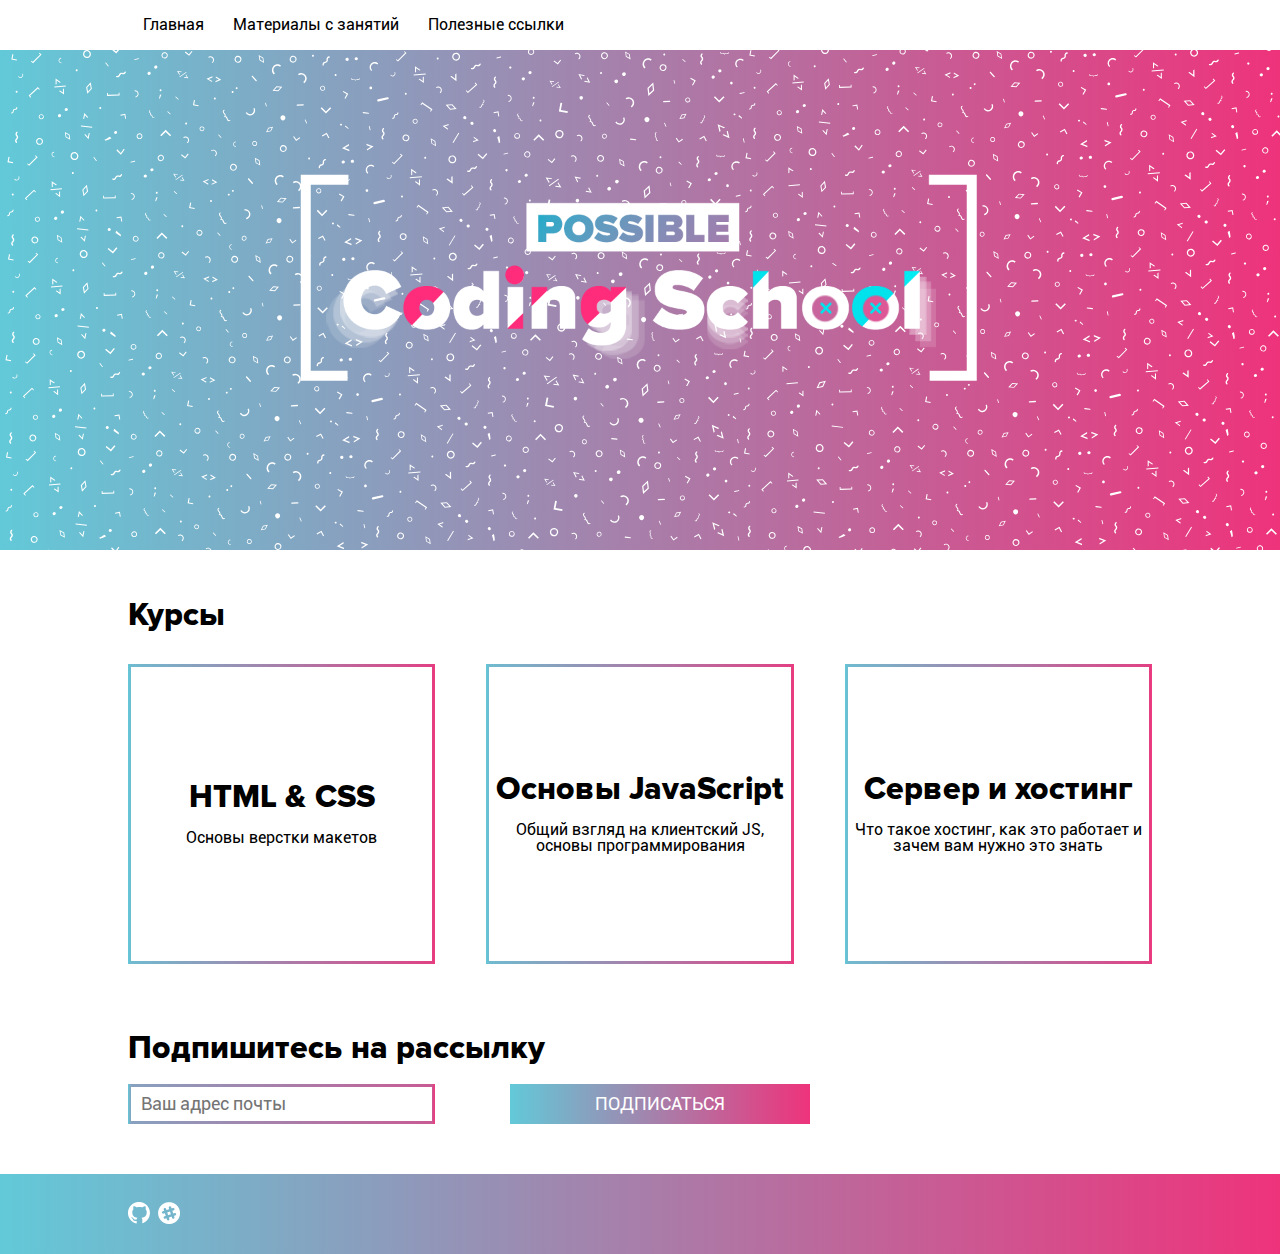
<file: index.html>
<!DOCTYPE html>
<html lang="ru">
<head>
  <meta charset="UTF-8">
  <meta name="viewport" content="width=device-width, initial-scale=1.0">
  <meta http-equiv="X-UA-Compatible" content="ie=edge">
  <title>Possible Coding School</title>
  <link rel="stylesheet" href="css/style.css">
  <link rel="icon" type="image/png" href="img/16x16.png">
</head>
<body>
  <div class="page">
    <nav class="mainMenu">
      <div class="tomakeitcentered">
        <div class="desktopMenu">
          <a href="index.html">Главная</a>
          <a href="archive.html">Материалы с занятий</a>
          <a href="links.html">Полезные ссылки</a>
        </div>
        <div class="mobileMenu">
          <div class="menuPic"></div>
          <p>MENU</p>
        </div>
      </div>
    </nav>
    <nav class="mainMobileMenu">
      <div class="close"></div>
      <ul class="menuMobileLinks">
        <li><a href="index.html">Главная</a></li>
        <li><a href="archive.html">Материалы с занятий</a></li>
        <li><a href="links.html">Полезные ссылки</a></li>
      </ul>
    </nav>
    <header class="header">
      <div class="headerContent">
        <div class="logo"></div>
      </div>
    </header>
    <section class="content">
      <h2>Курсы</h2>
      <div class="courseDescription">
        <div class="aboutCourse html">
          <div class="courseInfo">
            <h2 class="courseName">HTML & CSS</h2>
            <p class="courseText">Основы верстки макетов</p>
          </div>
        </div>
        <div class="aboutCourse js">
          <div class="courseInfo">
            <h2 class="courseName">Основы JavaScript</h2>
            <p class="courseText">Общий взгляд на клиентский JS, основы программирования</p>
          </div>
        </div>
        <div class="aboutCourse hosting">
          <div class="courseInfo">
            <h2 class="courseName">Сервер и хостинг</h2>
            <p class="courseText">Что такое хостинг, как это работает и зачем вам нужно это знать</p>
          </div>
        </div>
      </div>
    </section>
    <section class="subscribe">
      <!-- Begin MailChimp Signup Form -->
      <div id="mc_embed_signup">
      <form action="//pa7lux.us8.list-manage.com/subscribe/post?u=97f4455cc6847e7435e542ebb&amp;id=66085a56d2" method="post" id="mc-embedded-subscribe-form" name="mc-embedded-subscribe-form" class="validate" target="_blank" novalidate>
          <label for="mce-EMAIL">Подпишитесь на рассылку</label>
          <div id="mc_embed_signup_scroll">
        <input type="email" value="" name="EMAIL" class="email" id="mce-EMAIL" placeholder="Ваш адрес почты" required>
          <!-- real people should not fill this in and expect good things - do not remove this or risk form bot signups-->
          <div style="position: absolute; left: -5000px;" aria-hidden="true"><input type="text" name="b_97f4455cc6847e7435e542ebb_66085a56d2" tabindex="-1" value=""></div>
          <div class="clear"><input type="submit" value="Подписаться" name="subscribe" id="mc-embedded-subscribe" class="button"></div>
          </div>
      </form>
      </div>
  <!--End mc_embed_signup-->
    </section>
    <footer class="footer">
      <div class="social">
        <a href="https://github.com/pa7lux/PCS" target="blank"><img src="img/01_i.png" alt=""></a>
        <a href="https://possible-coding.slack.com" target="blank"><img src="img/02_i.png" alt=""></a>
      </div>
    </footer>
  </div>
  <script src="https://ajax.googleapis.com/ajax/libs/jquery/3.2.1/jquery.min.js"></script>
  <script src='js/script.js'></script>
</body>
</html>
</file>
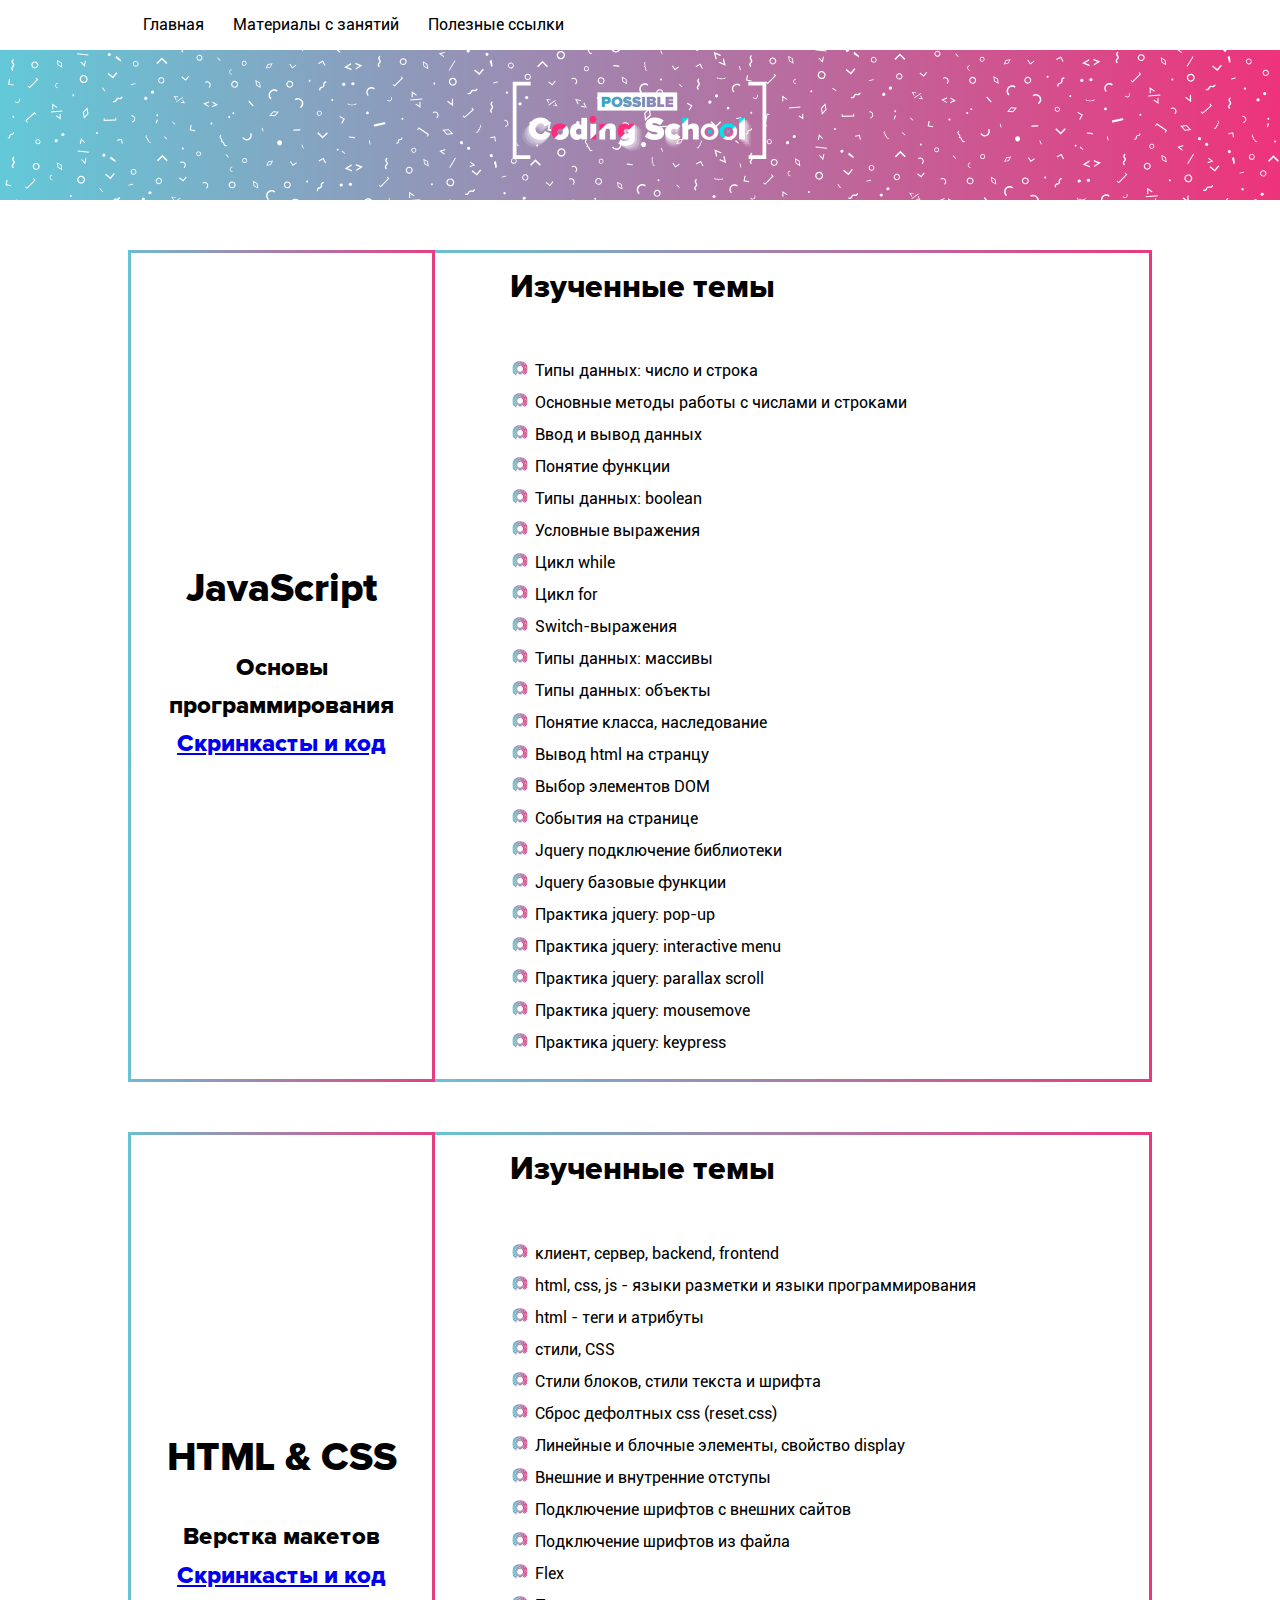
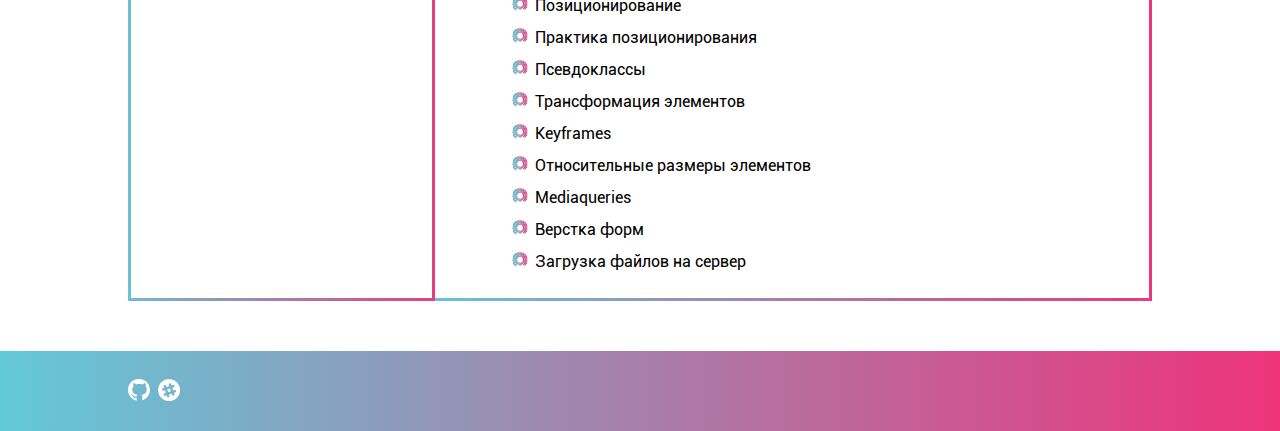
<file: archive.html>
<!DOCTYPE html>
<html lang="ru">
<head>
  <meta charset="UTF-8">
  <meta name="viewport" content="width=device-width, initial-scale=1.0">
  <meta http-equiv="X-UA-Compatible" content="ie=edge">
  <title>Possible Coding School</title>
  <link rel="stylesheet" href="css/style.css">
  <link rel="icon" type="image/png" href="img/16x16.png">
</head>
<body>
  <div class="page">
    <nav class="mainMenu">
      <div class="tomakeitcentered">
        <div class="desktopMenu">
          <a href="index.html">Главная</a>
          <a href="archive.html">Материалы с занятий</a>
          <a href="links.html">Полезные ссылки</a>
        </div>
        <div class="mobileMenu">
          <div class="menuPic"></div>
          <p>MENU</p>
        </div>
      </div>
    </nav>
    <nav class="mainMobileMenu">
      <div class="close"></div>
      <ul class="menuMobileLinks">
        <li><a href="index.html">Главная</a></li>
        <li><a href="archive.html">Материалы с занятий</a></li>
        <li><a href="links.html">Полезные ссылки</a></li>
      </ul>
    </nav>
    <header class="header_inner">
      <div class="headerContent_inner">
        <div class="logo_inner"></div>
      </div>
    </header>
    <section class="content">
      <div class="aboutClass">
        <div class="DateTime">
          <div class="when">
            <h2>JavaScript</h2>
            <p>Основы <br> программирования</p>
            <p><a href="js.html">Скринкасты и код</a></p>
          </div>
        </div>
        <div class="classDescription">
          <h2>Изученные темы</h2>
          <ul>
            <li>Типы данных: число и строка</li>
            <li>Основные методы работы с числами и строками</li>
            <li>Ввод и вывод данных</li>
            <li>Понятие функции</li>
            <li>Типы данных: boolean</li>
            <li>Условные выражения</li>
            <li>Цикл while</li>
            <li>Цикл for</li>
            <li>Switch-выражения</li>
            <li>Типы данных: массивы</li>
            <li>Типы данных: объекты</li>
            <li>Понятие класса, наследование</li>
            <li>Вывод html на странцу</li>
            <li>Выбор элементов DOM</li>
            <li>События на странице</li>
            <li>Jquery подключение библиотеки</li>
            <li>Jquery базовые функции</li>
            <li>Практика jquery: pop-up</li>
            <li>Практика jquery: interactive menu</li>
            <li>Практика jquery: parallax scroll</li>
            <li>Практика jquery: mousemove</li>
            <li>Практика jquery: keypress</li>
          </ul>
        </div>
      </div>
      <div class="aboutClass">
        <div class="DateTime">
          <div class="when">
            <h2>HTML & CSS</h2>
            <p>Верстка макетов</p>
            <p><a href="html.html">Скринкасты и код</a></p>
          </div>
        </div>
        <div class="classDescription">
          <h2>Изученные темы</h2>
          <ul>
            <li>клиент, сервер, backend, frontend</li>
            <li>html, css, js - языки разметки и языки программирования</li>
            <li>html - теги и атрибуты</li>
            <li>стили, CSS</li>
            <li>Стили блоков, стили текста и шрифта</li>
            <li>Сброс дефолтных css (reset.css)</li>
            <li>Линейные и блочные элементы, свойство display</li>
            <li>Внешние и внутренние отступы</li>
            <li>Подключение шрифтов с внешних сайтов</li>
            <li>Подключение шрифтов из файла</li>
            <li>Flex</li>
            <li>Позиционирование</li>
            <li>Практика позиционирования</li>
            <li>Псевдоклассы</li>
            <li>Трансформация элементов</li>
            <li>Keyframes</li>
            <li>Относительные размеры элементов</li>
            <li>Mediaqueries</li>
            <li>Верстка форм</li>
            <li>Загрузка файлов на сервер</li>
          </ul>
        </div>
      </div>
    </section>
    <footer class="footer">
      <div class="social">
        <a href="https://github.com/pa7lux/PCS" target="blank"><img src="img/01_i.png" alt=""></a>
        <a href="https://possible-coding.slack.com" target="blank"><img src="img/02_i.png" alt=""></a>
      </div>
    </footer>
  </div>
  <script src="https://ajax.googleapis.com/ajax/libs/jquery/3.2.1/jquery.min.js"></script>
  <script src='js/script.js'></script>
</body>
</html>
</file>
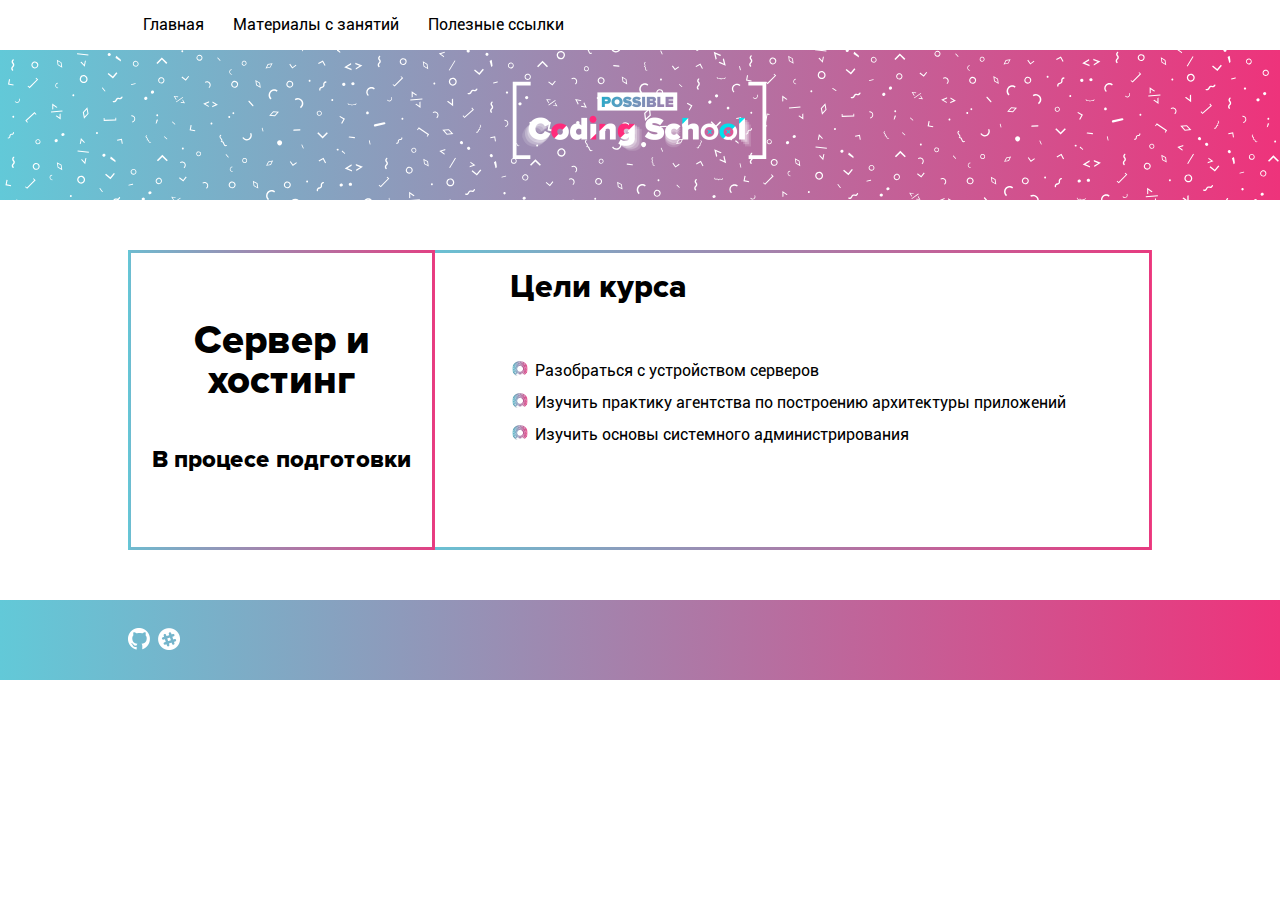
<file: host.html>
<!DOCTYPE html>
<html lang="ru">
<head>
  <meta charset="UTF-8">
  <meta name="viewport" content="width=device-width, initial-scale=1.0">
  <meta http-equiv="X-UA-Compatible" content="ie=edge">
  <title>Possible Coding School</title>
  <link rel="stylesheet" href="css/style.css">
  <link rel="icon" type="image/png" href="img/16x16.png">
</head>
<body>
  <div class="page">
    <nav class="mainMenu">
      <div class="tomakeitcentered">
        <div class="desktopMenu">
          <a href="index.html">Главная</a>
          <a href="archive.html">Материалы с занятий</a>
          <a href="links.html">Полезные ссылки</a>
        </div>
        <div class="mobileMenu">
          <div class="menuPic"></div>
          <p>MENU</p>
        </div>
      </div>
    </nav>
    <nav class="mainMobileMenu">
      <div class="close"></div>
      <ul class="menuMobileLinks">
        <li><a href="index.html">Главная</a></li>
        <li><a href="archive.html">Материалы с занятий</a></li>
        <li><a href="links.html">Полезные ссылки</a></li>
      </ul>
    </nav>
    <header class="header_inner">
      <div class="headerContent_inner">
        <div class="logo_inner"></div>
      </div>
    </header>
    <section class="content">
      <div class="aboutClass">
        <div class="DateTime">
          <div class="when">
            <h2>Сервер и хостинг</h2>
            <p>В процесе подготовки</p>
          </div>
        </div>
        <div class="classDescription">
          <h2>Цели курса</h2>
          <ul>
            <li>Разобраться с устройством серверов</li>
            <li>Изучить практику агентства по построению архитектуры приложений</li>
            <li>Изучить основы системного администрирования</li>
          </ul>
        </div>
      </div>
    </section>
    <footer class="footer">
      <div class="social">
        <a href="https://github.com/pa7lux/PCS" target="blank"><img src="img/01_i.png" alt=""></a>
        <a href="https://possible-coding.slack.com" target="blank"><img src="img/02_i.png" alt=""></a>
      </div>
    </footer>
  </div>
  <script src="https://ajax.googleapis.com/ajax/libs/jquery/3.2.1/jquery.min.js"></script>
  <script src='js/script.js'></script>
</body>
</html>
</file>
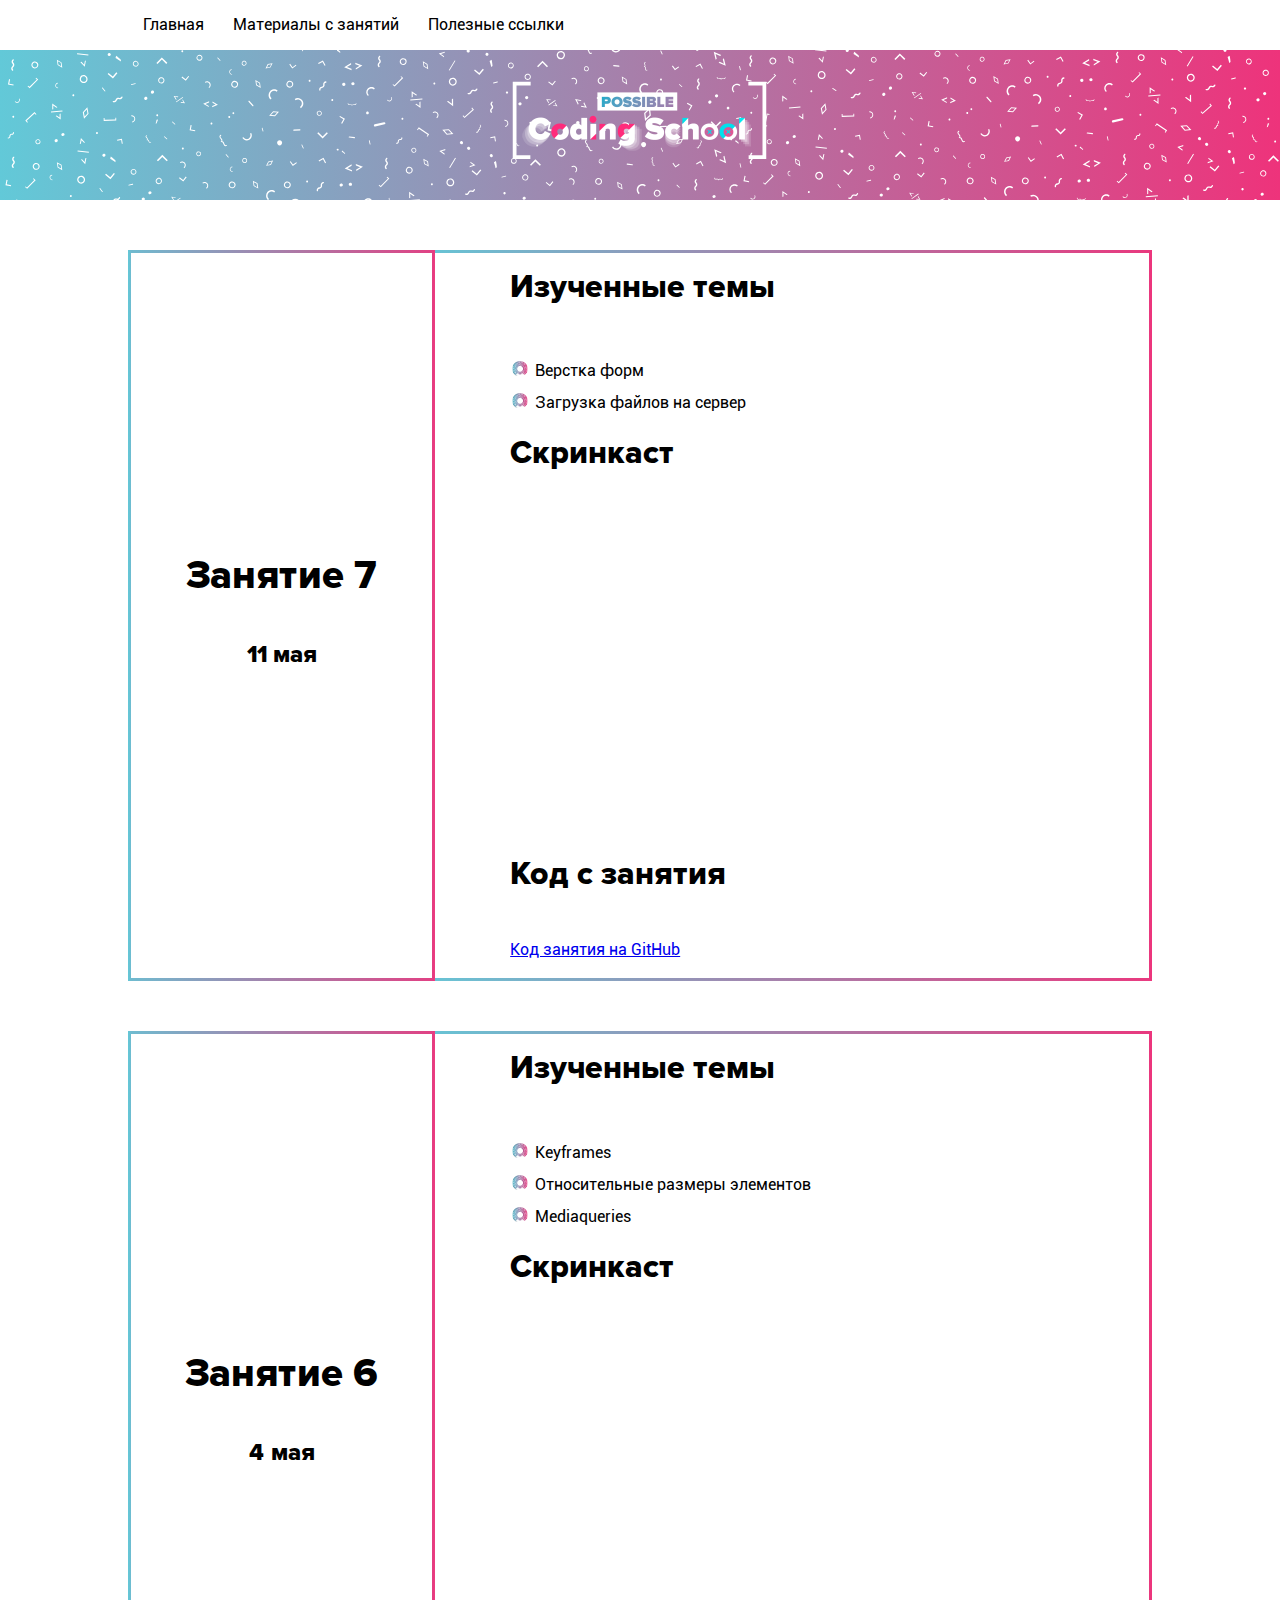
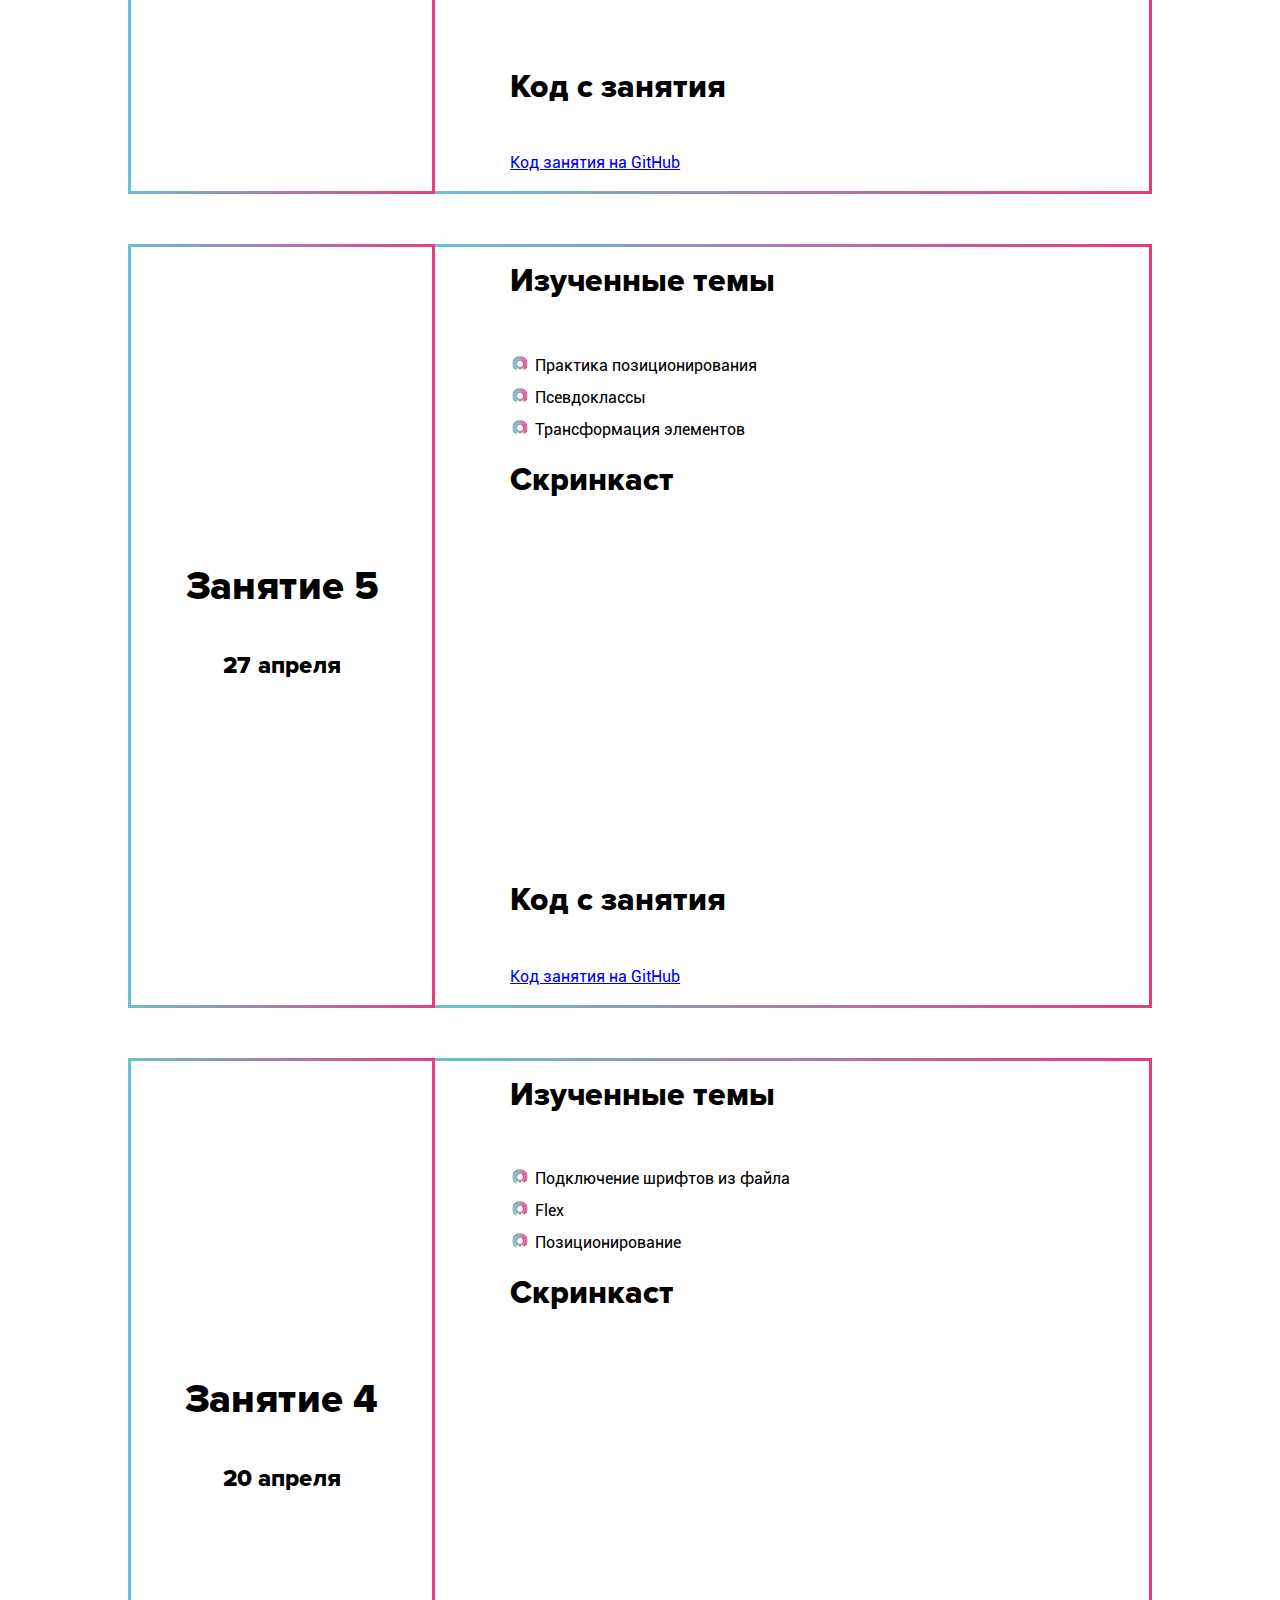
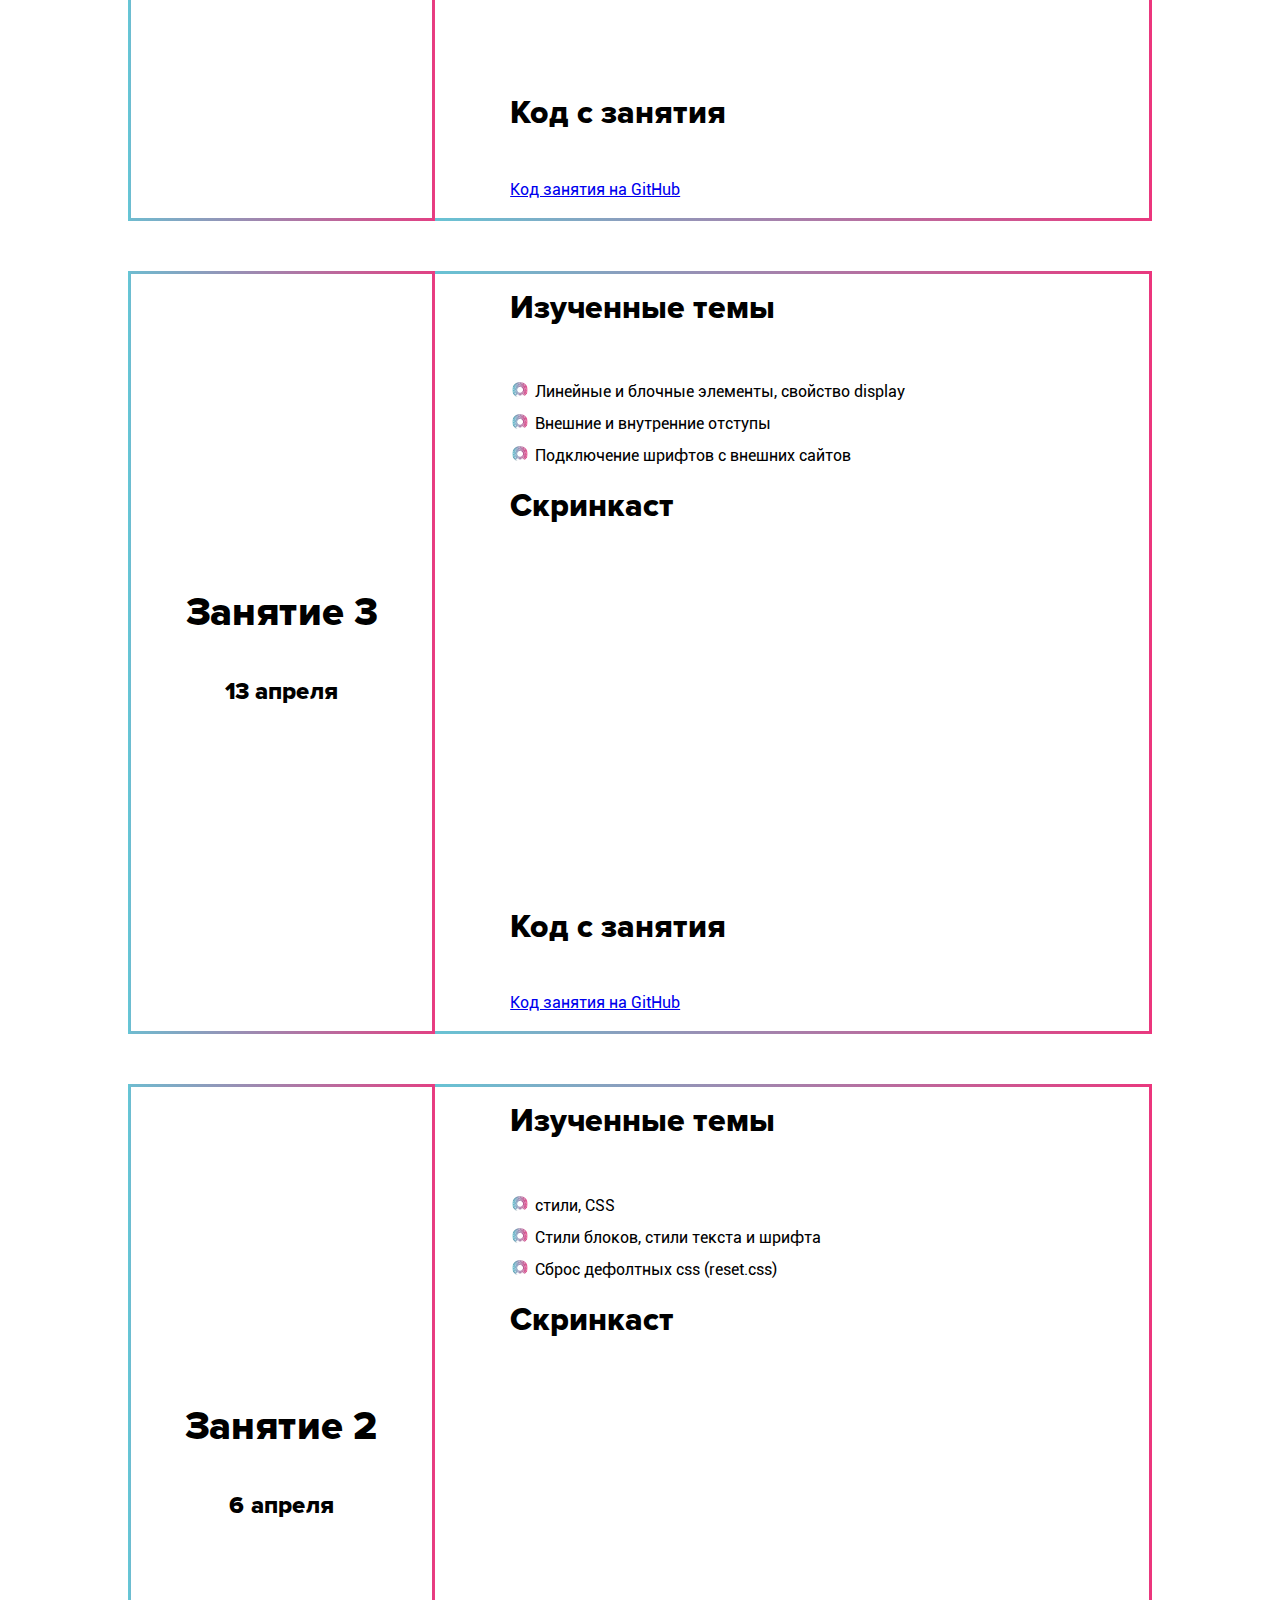
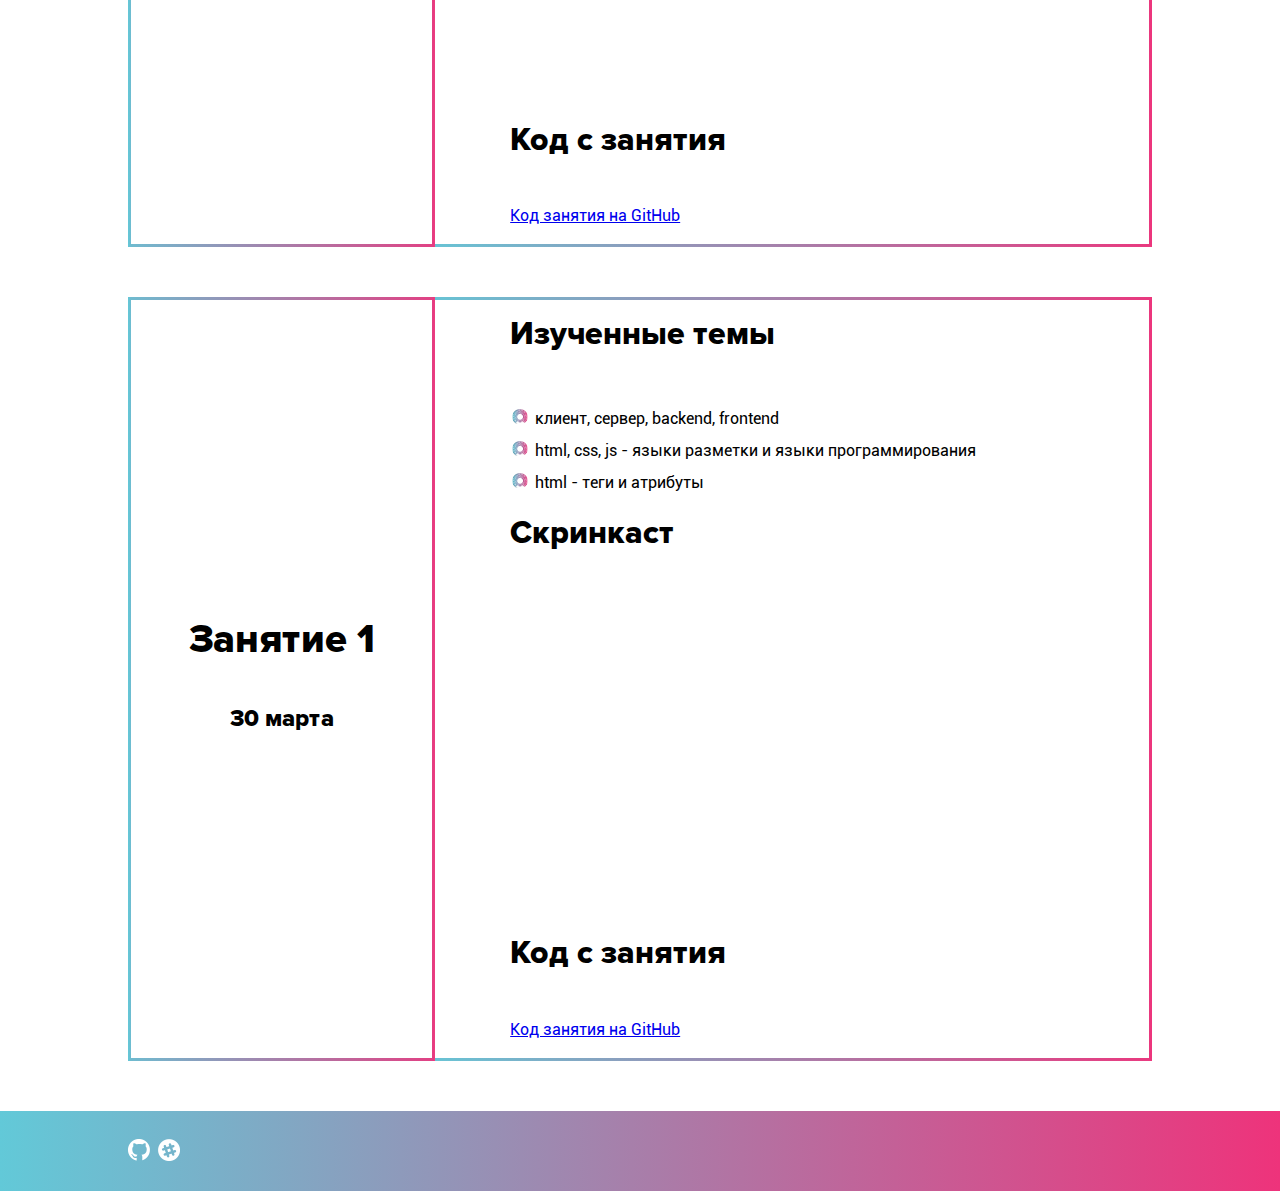
<file: html.html>
<!DOCTYPE html>
<html lang="ru">
<head>
  <meta charset="UTF-8">
  <meta name="viewport" content="width=device-width, initial-scale=1.0">
  <meta http-equiv="X-UA-Compatible" content="ie=edge">
  <title>Possible Coding School</title>
  <link rel="stylesheet" href="css/style.css">
  <link rel="icon" type="image/png" href="img/16x16.png">
</head>
<body>
  <div class="page">
    <nav class="mainMenu">
      <div class="tomakeitcentered">
        <div class="desktopMenu">
          <a href="index.html">Главная</a>
          <a href="archive.html">Материалы с занятий</a>
          <a href="links.html">Полезные ссылки</a>
        </div>
        <div class="mobileMenu">
          <div class="menuPic"></div>
          <p>MENU</p>
        </div>
      </div>
    </nav>
    <nav class="mainMobileMenu">
      <div class="close"></div>
      <ul class="menuMobileLinks">
        <li><a href="index.html">Главная</a></li>
        <li><a href="archive.html">Материалы с занятий</a></li>
        <li><a href="links.html">Полезные ссылки</a></li>
      </ul>
    </nav>
    <header class="header_inner">
      <div class="headerContent_inner">
        <div class="logo_inner"></div>
      </div>
    </header>
    <section class="content">
      <div class="aboutClass">
        <div class="DateTime">
          <div class="when">
            <h2>Занятие 7</h2>
            <p>11 мая</p>
          </div>
        </div>
        <div class="classDescription">
          <h2>Изученные темы</h2>
          <ul>
            <li>Верстка форм</li>
            <li>Загрузка файлов на сервер</li>
          </ul>
          <h2>Скринкаст</h2>
          <iframe width="100%" height="315" src="https://www.youtube.com/embed/kgLZdEs4vHY" frameborder="0" allowfullscreen></iframe>
          <h2>Код с занятия</h2>
          <a href="https://github.com/pa7lux/PCS/tree/master/day7" target="_blank">Код занятия на GitHub</a>
        </div>
      </div>
      <div class="aboutClass">
        <div class="DateTime">
          <div class="when">
            <h2>Занятие 6</h2>
            <p>4 мая</p>
          </div>
        </div>
        <div class="classDescription">
          <h2>Изученные темы</h2>
          <ul>
            <li>Keyframes</li>
            <li>Относительные размеры элементов</li>
            <li>Mediaqueries</li>
          </ul>
          <h2>Скринкаст</h2>
          <iframe width="100%" height="315" src="https://www.youtube.com/embed/VLtkDJbK-5Y" frameborder="0" allowfullscreen></iframe>
          <h2>Код с занятия</h2>
          <a href="https://github.com/pa7lux/PCS/tree/master/day6/startkit6" target="_blank">Код занятия на GitHub</a>
        </div>
      </div>
      <div class="aboutClass">
        <div class="DateTime">
          <div class="when">
            <h2>Занятие 5</h2>
            <p>27 апреля</p>
          </div>
        </div>
        <div class="classDescription">
          <h2>Изученные темы</h2>
          <ul>
            <li>Практика позиционирования</li>
            <li>Псевдоклассы</li>
            <li>Трансформация элементов</li>
          </ul>
          <h2>Скринкаст</h2>
          <iframe width="100%" height="315" src="https://www.youtube.com/embed/hO7-B2DaUVc" frameborder="0" allowfullscreen></iframe>
          <h2>Код с занятия</h2>
          <a href="https://github.com/pa7lux/PCS/tree/master/day5/startkit5" target="_blank">Код занятия на GitHub</a>
        </div>
      </div>
      <div class="aboutClass">
        <div class="DateTime">
          <div class="when">
            <h2>Занятие 4</h2>
            <p>20 апреля</p>
          </div>
        </div>
        <div class="classDescription">
          <h2>Изученные темы</h2>
          <ul>
            <li>Подключение шрифтов из файла</li>
            <li>Flex</li>
            <li>Позиционирование</li>
          </ul>
          <h2>Скринкаст</h2>
          <iframe width="100%" height="315" src="https://www.youtube.com/embed/3NqkAH4HleE" frameborder="0" allowfullscreen></iframe>
          <h2>Код с занятия</h2>
          <a href="https://github.com/pa7lux/PCS/tree/master/day4/startkit4" target="_blank">Код занятия на GitHub</a>
        </div>
      </div>
      <div class="aboutClass">
        <div class="DateTime">
          <div class="when">
            <h2>Занятие 3</h2>
            <p>13 апреля</p>
          </div>
        </div>
        <div class="classDescription">
          <h2>Изученные темы</h2>
          <ul>
            <li>Линейные и блочные элементы, свойство display</li>
            <li>Внешние и внутренние отступы</li>
            <li>Подключение шрифтов с внешних сайтов</li>
          </ul>
          <h2>Скринкаст</h2>
          <iframe width="100%" height="315" src="https://www.youtube.com/embed/zvo4GntKiyc" frameborder="0" allowfullscreen></iframe>
          <h2>Код с занятия</h2>
          <a href="https://github.com/pa7lux/PCS/tree/master/day3/startkit3" target="_blank">Код занятия на GitHub</a>
        </div>
      </div>
      <div class="aboutClass">
        <div class="DateTime">
          <div class="when">
            <h2>Занятие 2</h2>
            <p>6 апреля</p>
          </div>
        </div>
        <div class="classDescription">
          <h2>Изученные темы</h2>
          <ul>
            <li>стили, CSS</li>
            <li>Стили блоков, стили текста и шрифта</li>
            <li>Сброс дефолтных css (reset.css)</li>
          </ul>
          <h2>Скринкаст</h2>
          <iframe width="100%" height="315" src="https://www.youtube.com/embed/dCKXMNS7_98" frameborder="0" allowfullscreen></iframe>
          <h2>Код с занятия</h2>
          <a href="https://github.com/pa7lux/PCS/tree/master/day2/startkit2" target="_blank">Код занятия на GitHub</a>
        </div>
      </div>
      <div class="aboutClass">
        <div class="DateTime">
          <div class="when">
            <h2>Занятие 1</h2>
            <p>30 марта</p>
          </div>
        </div>
        <div class="classDescription">
          <h2>Изученные темы</h2>
          <ul>
            <li>клиент, сервер, backend, frontend</li>
            <li>html, css, js - языки разметки и языки программирования</li>
            <li>html - теги и атрибуты</li>
          </ul>
          <h2>Скринкаст</h2>
          <iframe width="100%" height="315" src="https://www.youtube.com/embed/gCDObLGMrUI" frameborder="0" allowfullscreen></iframe>
          <h2>Код с занятия</h2>
          <a href="https://github.com/pa7lux/PCS/tree/master/day1" target="_blank">Код занятия на GitHub</a>
        </div>
      </div>
    </section>
    <footer class="footer">
      <div class="social">
        <a href="https://github.com/pa7lux/PCS" target="blank"><img src="img/01_i.png" alt=""></a>
        <a href="https://possible-coding.slack.com" target="blank"><img src="img/02_i.png" alt=""></a>
      </div>
    </footer>
  </div>
  <script src="https://ajax.googleapis.com/ajax/libs/jquery/3.2.1/jquery.min.js"></script>
  <script src='js/script.js'></script>
</body>
</html>
</file>
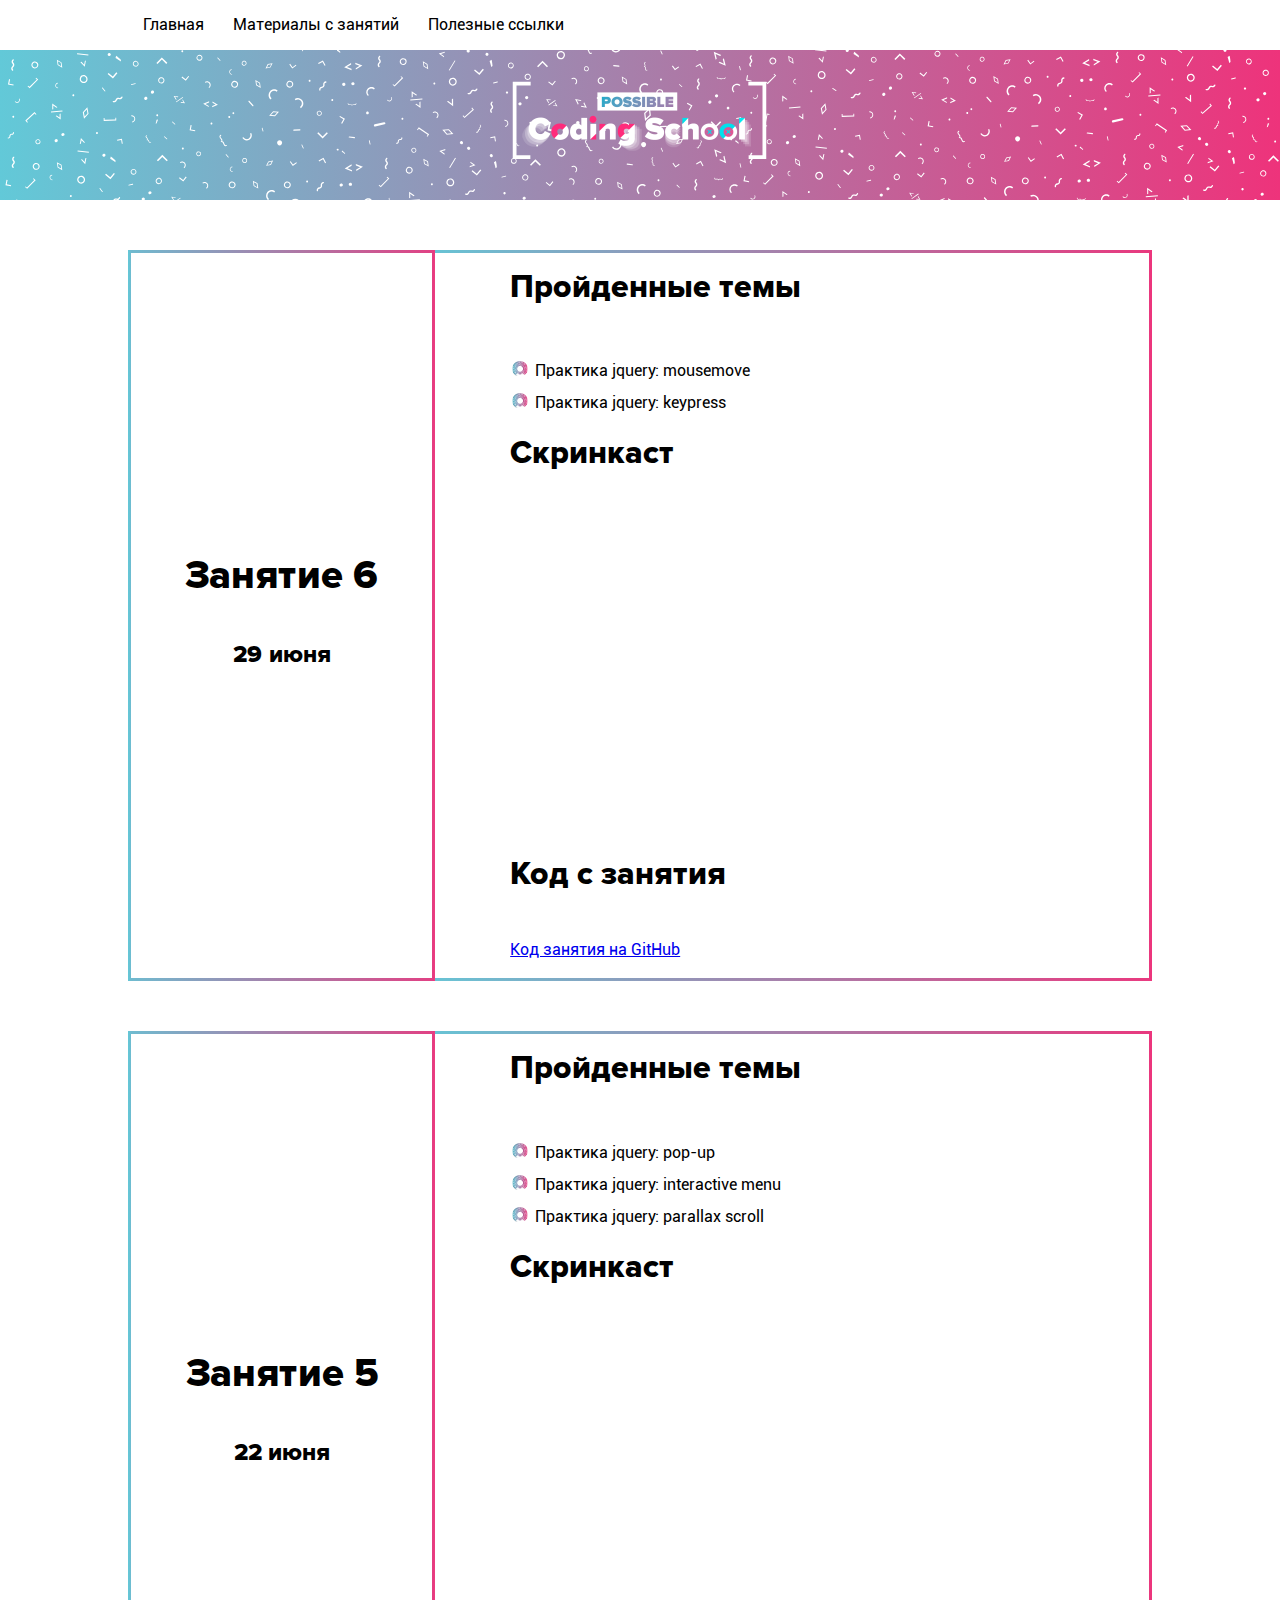
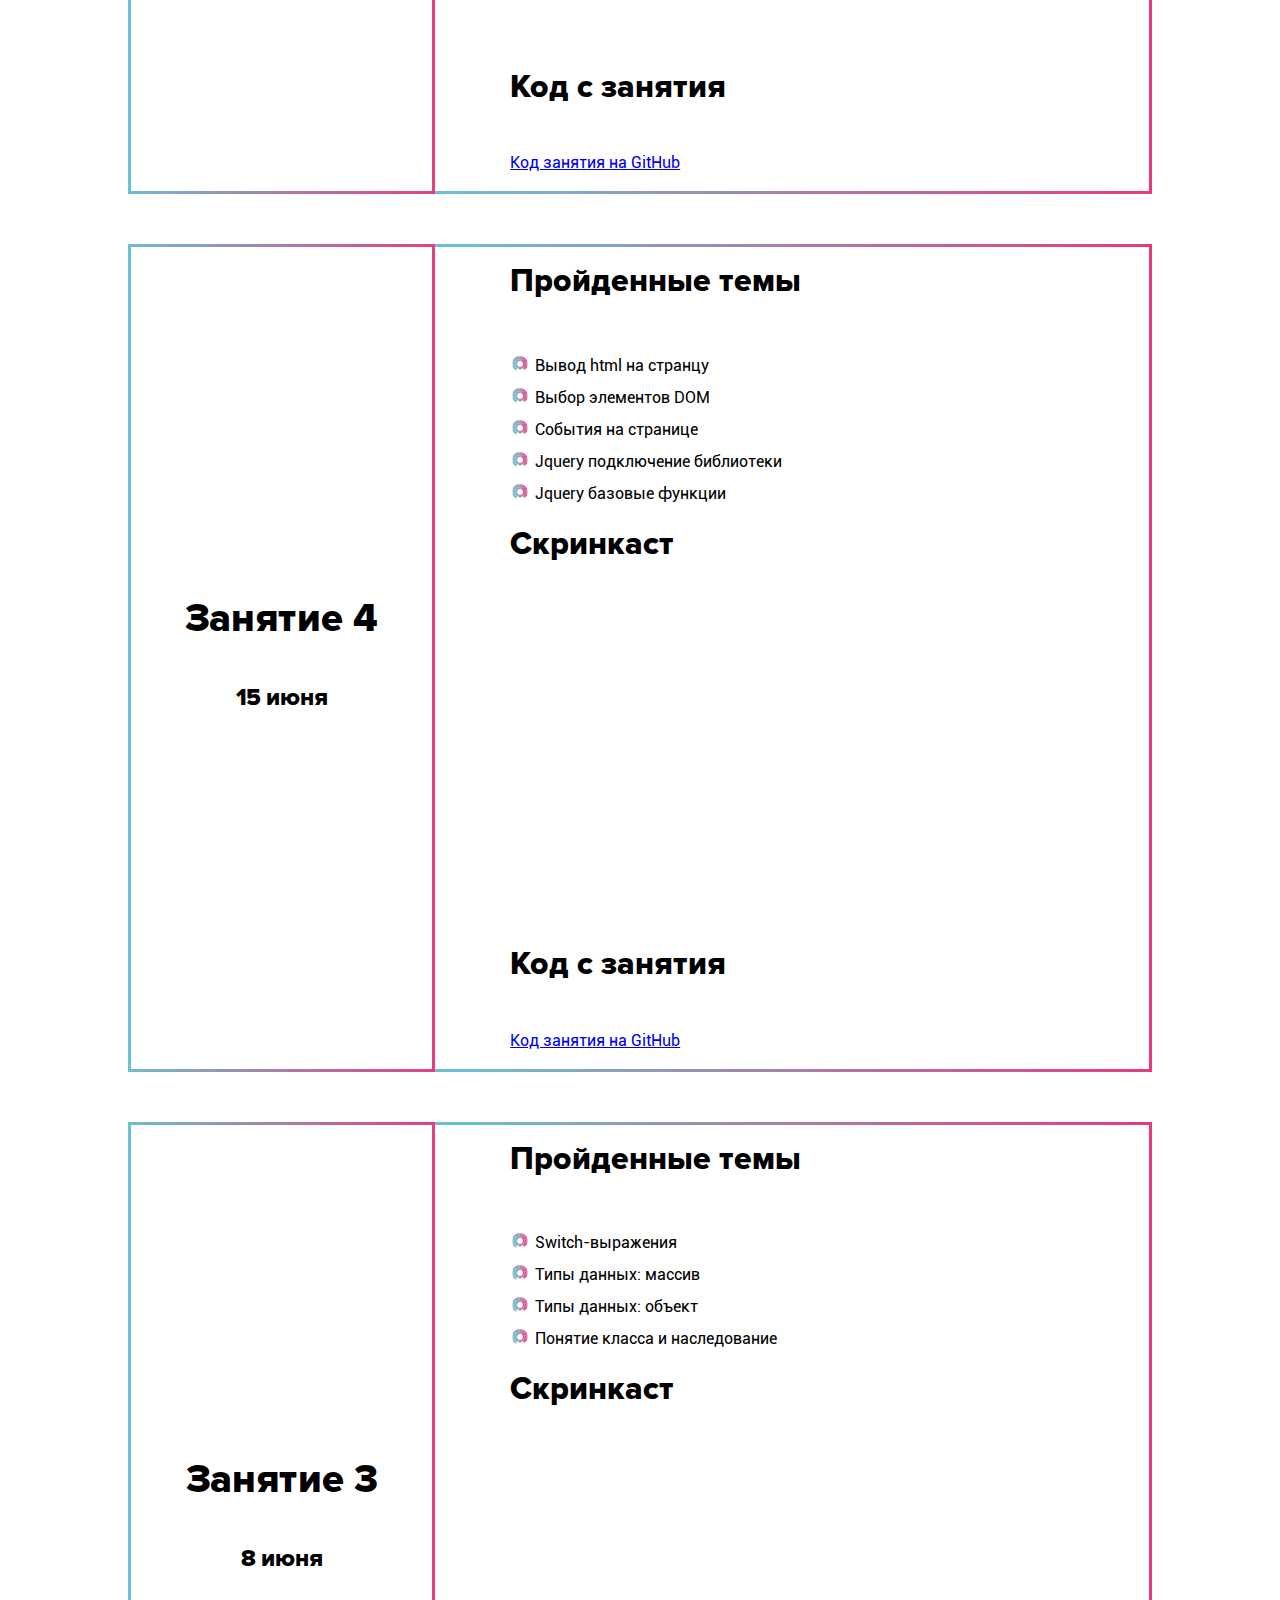
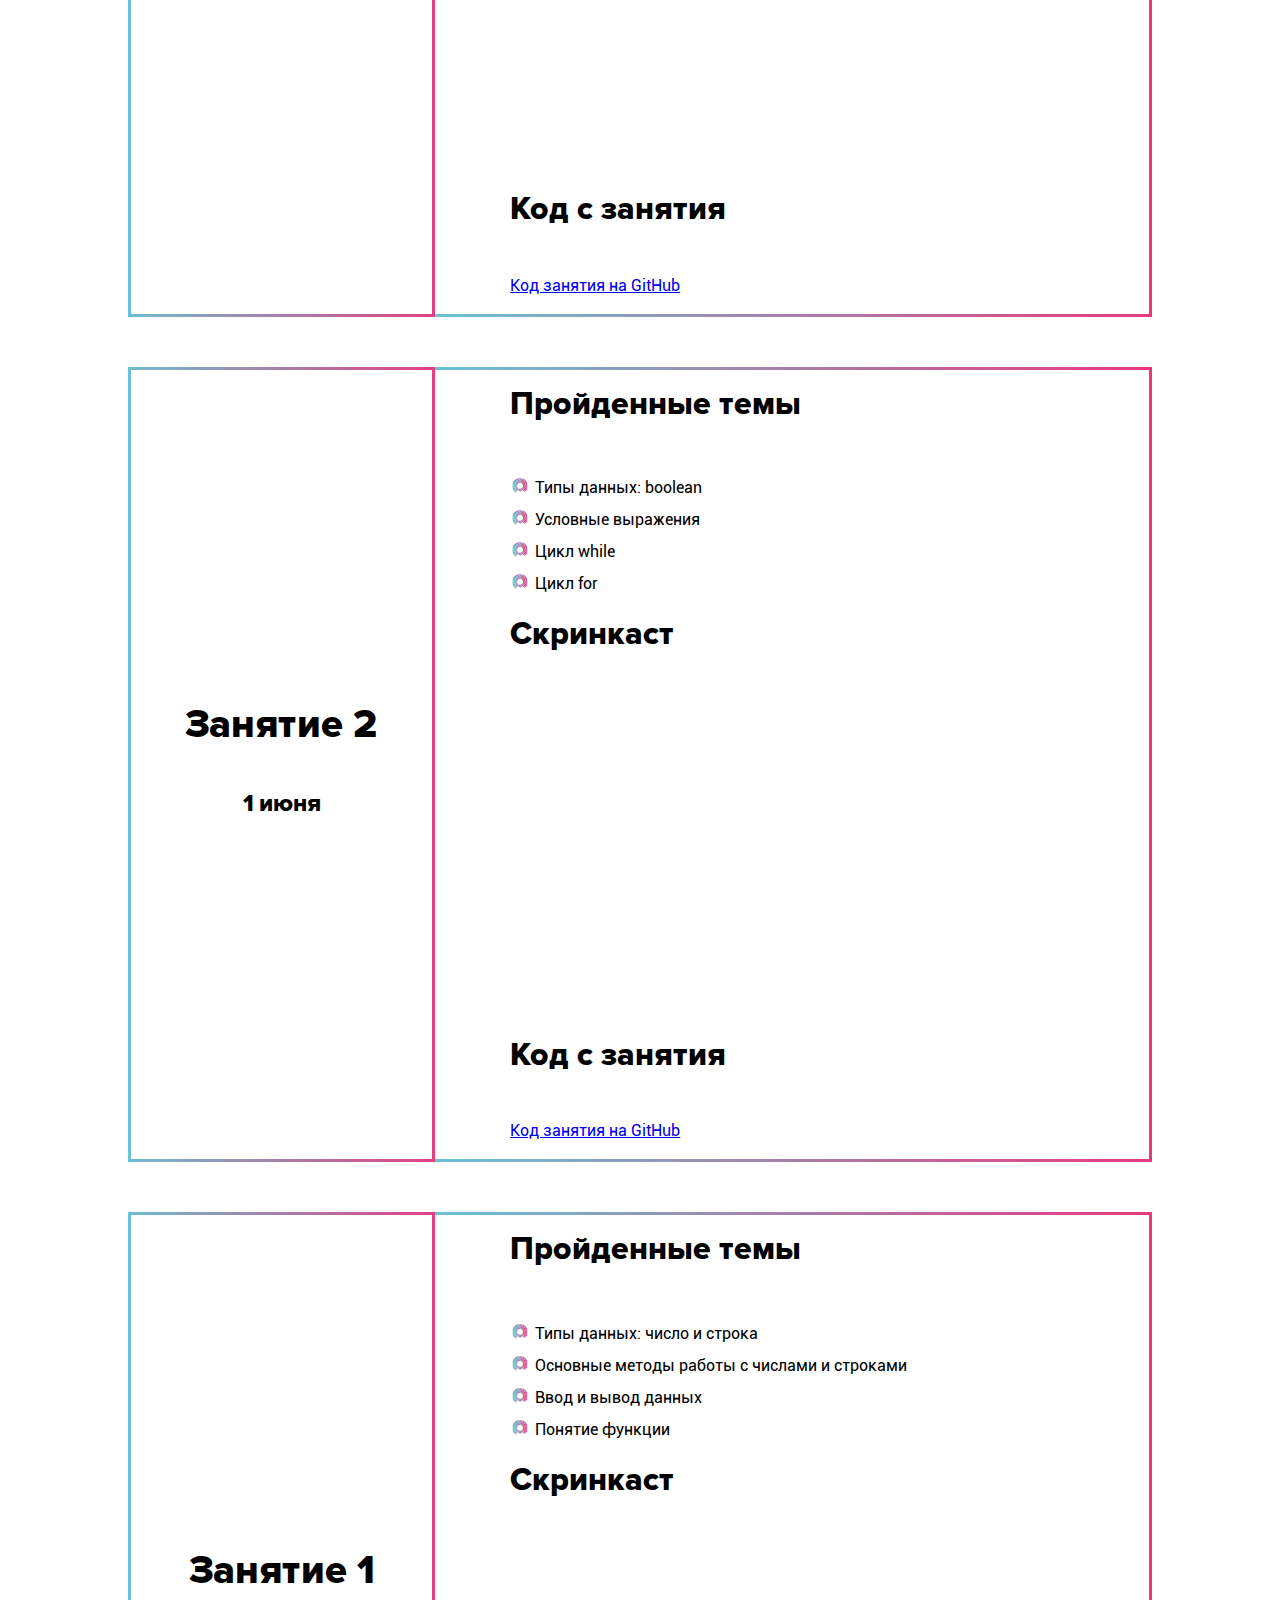
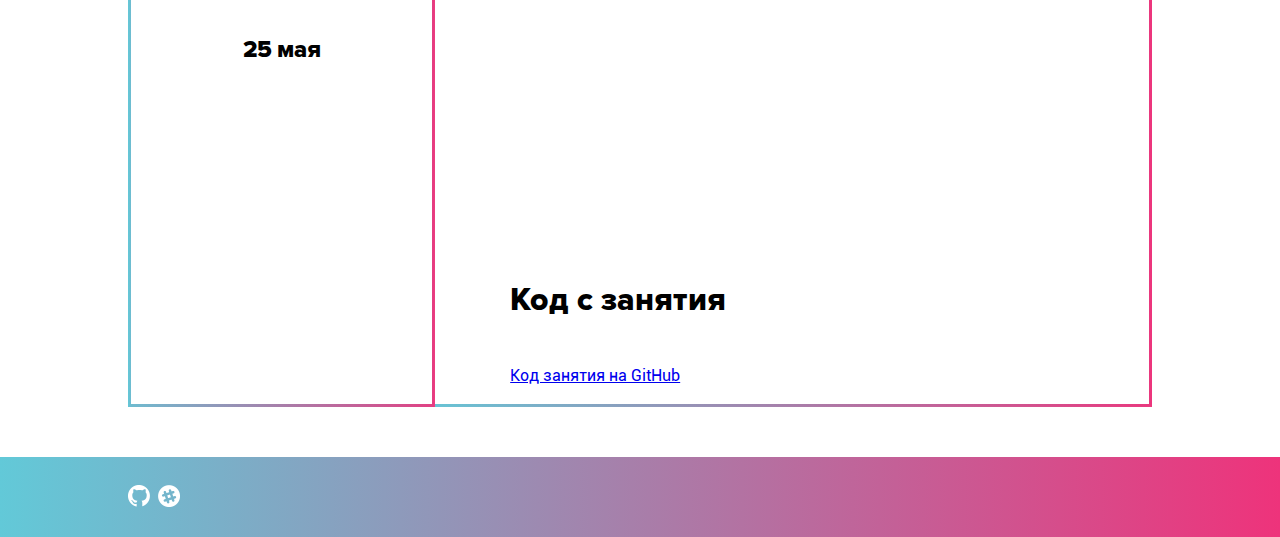
<file: js.html>
<!DOCTYPE html>
<html lang="ru">
<head>
  <meta charset="UTF-8">
  <meta name="viewport" content="width=device-width, initial-scale=1.0">
  <meta http-equiv="X-UA-Compatible" content="ie=edge">
  <title>Possible Coding School</title>
  <link rel="stylesheet" href="css/style.css">
  <link rel="icon" type="image/png" href="img/16x16.png">
</head>
<body>
  <div class="page">
    <nav class="mainMenu">
      <div class="tomakeitcentered">
        <div class="desktopMenu">
          <a href="index.html">Главная</a>
          <a href="archive.html">Материалы с занятий</a>
          <a href="links.html">Полезные ссылки</a>
        </div>
        <div class="mobileMenu">
          <div class="menuPic"></div>
          <p>MENU</p>
        </div>
      </div>
    </nav>
    <nav class="mainMobileMenu">
      <div class="close"></div>
      <ul class="menuMobileLinks">
        <li><a href="index.html">Главная</a></li>
        <li><a href="archive.html">Материалы с занятий</a></li>
        <li><a href="links.html">Полезные ссылки</a></li>
      </ul>
    </nav>
    <header class="header_inner">
      <div class="headerContent_inner">
        <div class="logo_inner"></div>
      </div>
    </header>
    <section class="content">
      <div class="aboutClass">
        <div class="DateTime">
          <div class="when">
            <h2>Занятие 6</h2>
            <p>29 июня</p>
          </div>
        </div>
        <div class="classDescription">
          <h2>Пройденные темы</h2>
          <ul>
            <li>Практика jquery: mousemove</li>
            <li>Практика jquery: keypress</li>
          </ul>
          <h2>Скринкаст</h2>
          <iframe width="100%" height="315" src="https://www.youtube.com/embed/NwmLw7afkWw" frameborder="0" allowfullscreen></iframe>
          <h2>Код с занятия</h2>
          <a href="https://github.com/pa7lux/PCS-JS/tree/master/day6" target="_blank">Код занятия на GitHub</a>
        </div>
      </div>
      <div class="aboutClass">
        <div class="DateTime">
          <div class="when">
            <h2>Занятие 5</h2>
            <p>22 июня</p>
          </div>
        </div>
        <div class="classDescription">
          <h2>Пройденные темы</h2>
          <ul>
            <li>Практика jquery: pop-up</li>
            <li>Практика jquery: interactive menu</li>
            <li>Практика jquery: parallax scroll</li>
          </ul>
          <h2>Скринкаст</h2>
          <iframe width="100%" height="315" src="https://www.youtube.com/embed/qrq6nauHg5g" frameborder="0" allowfullscreen></iframe>
          <h2>Код с занятия</h2>
          <a href="https://github.com/pa7lux/PCS-JS/tree/master/day5" target="_blank">Код занятия на GitHub</a>
        </div>
      </div>
      <div class="aboutClass">
        <div class="DateTime">
          <div class="when">
            <h2>Занятие 4</h2>
            <p>15 июня</p>
          </div>
        </div>
        <div class="classDescription">
          <h2>Пройденные темы</h2>
          <ul>
            <li>Вывод html на странцу</li>
            <li>Выбор элементов DOM</li>
            <li>События на странице</li>
            <li>Jquery подключение библиотеки</li>
            <li>Jquery базовые функции</li>
          </ul>
          <h2>Скринкаст</h2>
          <iframe width="100%" height="315" src="https://www.youtube.com/embed/lphBkUIcpNk" frameborder="0" allowfullscreen></iframe>
          <h2>Код с занятия</h2>
          <a href="https://github.com/pa7lux/PCS-JS/tree/master/day4" target="_blank">Код занятия на GitHub</a>
        </div>
      </div>
      <div class="aboutClass">
        <div class="DateTime">
          <div class="when">
            <h2>Занятие 3</h2>
            <p>8 июня</p>
          </div>
        </div>
        <div class="classDescription">
          <h2>Пройденные темы</h2>
          <ul>
            <li>Switch-выражения</li>
            <li>Типы данных: массив</li>
            <li>Типы данных: объект</li>
            <li>Понятие класса и наследование</li>
          </ul>
          <h2>Скринкаст</h2>
          <iframe width="100%" height="315" src="https://www.youtube.com/embed/MZ1PoRpSE9k" frameborder="0" allowfullscreen></iframe>
          <h2>Код с занятия</h2>
          <a href="https://github.com/pa7lux/PCS-JS/tree/master/day3" target="_blank">Код занятия на GitHub</a>
        </div>
      </div>
      <div class="aboutClass">
        <div class="DateTime">
          <div class="when">
            <h2>Занятие 2</h2>
            <p>1 июня</p>
          </div>
        </div>
        <div class="classDescription">
          <h2>Пройденные темы</h2>
          <ul>
            <li>Типы данных: boolean</li>
            <li>Условные выражения</li>
            <li>Цикл while</li>
            <li>Цикл for</li>
          </ul>
          <h2>Скринкаст</h2>
          <iframe width="100%" height="315" src="https://www.youtube.com/embed/iZZIIGBX-jw?list=PL2R01fMpkswQhs-ILWWDLPoY83A7ZYnlw" frameborder="0" allowfullscreen></iframe>
          <h2>Код с занятия</h2>
          <a href="https://github.com/pa7lux/PCS-JS/tree/master/day2" target="_blank">Код занятия на GitHub</a>
        </div>
      </div>
      <div class="aboutClass">
        <div class="DateTime">
          <div class="when">
            <h2>Занятие 1</h2>
            <p>25 мая</p>
          </div>
        </div>
        <div class="classDescription">
          <h2>Пройденные темы</h2>
          <ul>
            <li>Типы данных: число и строка</li>
            <li>Основные методы работы с числами и строками</li>
            <li>Ввод и вывод данных</li>
            <li>Понятие функции</li>
          </ul>
          <h2>Скринкаст</h2>
          <iframe width="100%" height="315" src="https://www.youtube.com/embed/1IDI_uhVVy0" frameborder="0" allowfullscreen></iframe>
          <h2>Код с занятия</h2>
          <a href="https://github.com/pa7lux/PCS-JS/tree/master/day1" target="_blank">Код занятия на GitHub</a>
        </div>
      </div>
    </section>
    <footer class="footer">
      <div class="social">
        <a href="https://github.com/pa7lux/PCS" target="blank"><img src="img/01_i.png" alt=""></a>
        <a href="https://possible-coding.slack.com" target="blank"><img src="img/02_i.png" alt=""></a>
      </div>
    </footer>
  </div>
  <script src="https://ajax.googleapis.com/ajax/libs/jquery/3.2.1/jquery.min.js"></script>
  <script src='js/script.js'></script>
</body>
</html>
</file>
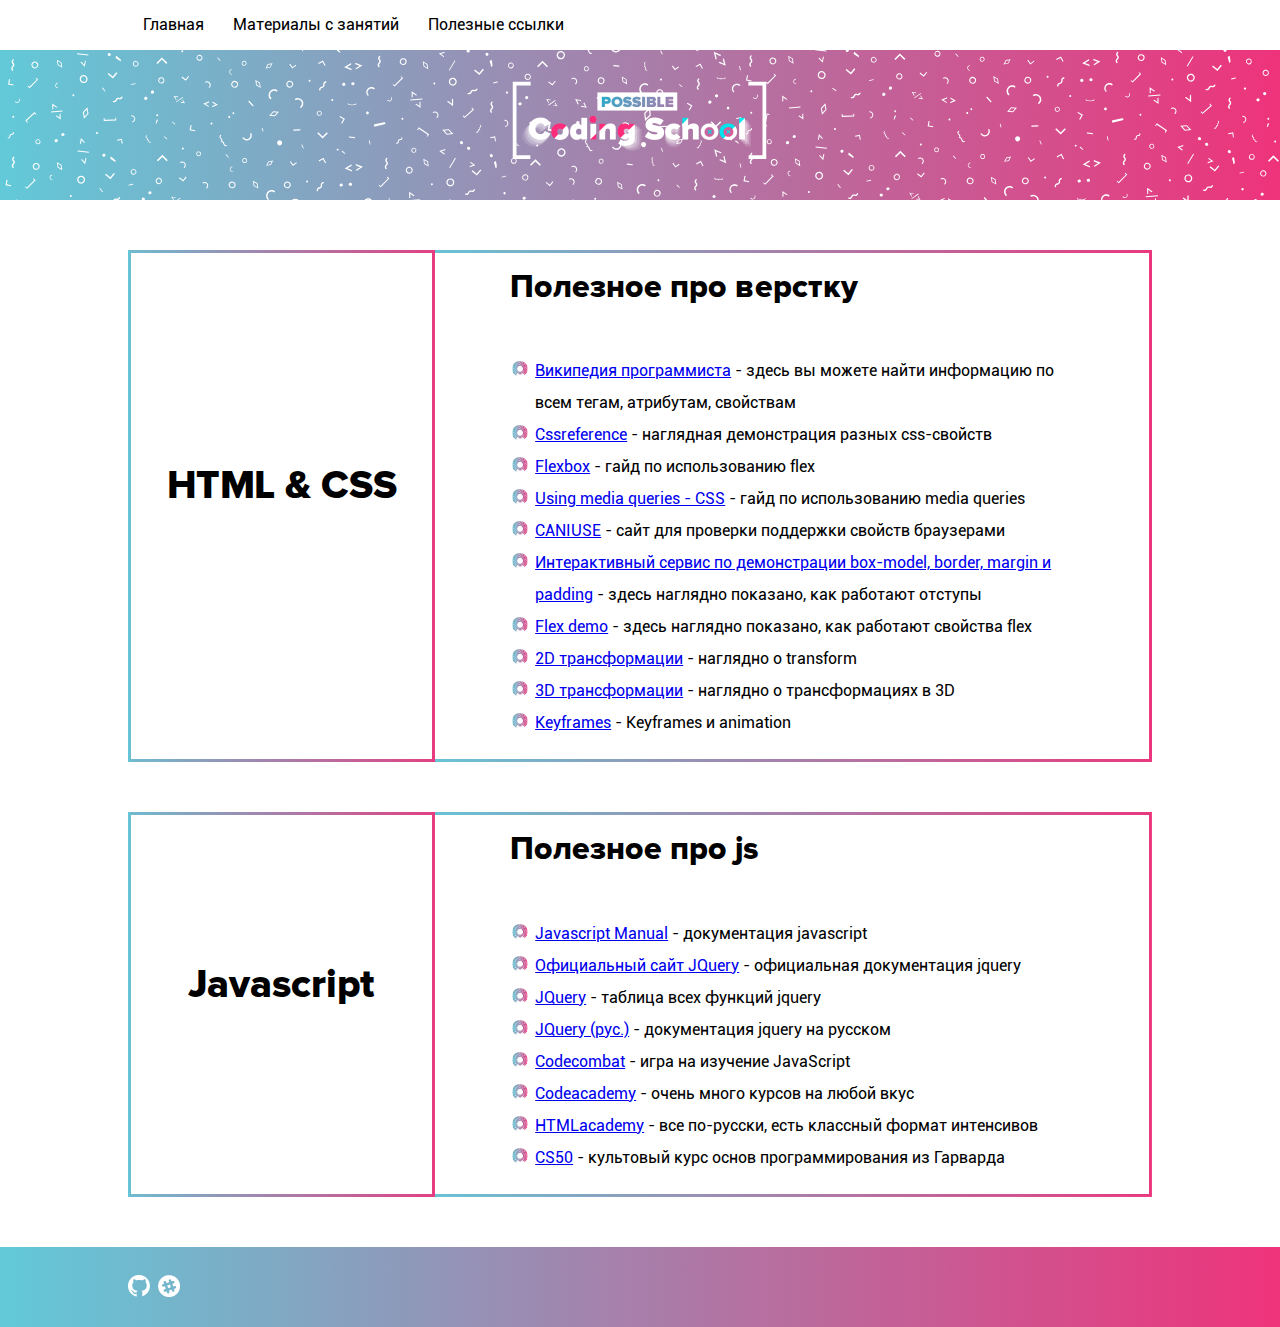
<file: links.html>
<!DOCTYPE html>
<html lang="ru">
<head>
  <meta charset="UTF-8">
  <meta name="viewport" content="width=device-width, initial-scale=1.0">
  <meta http-equiv="X-UA-Compatible" content="ie=edge">
  <title>Possible Coding School</title>
  <link rel="stylesheet" href="css/style.css">
  <link rel="icon" type="image/png" href="img/16x16.png">
</head>
<body>
  <div class="page">
    <nav class="mainMenu">
      <div class="tomakeitcentered">
        <div class="desktopMenu">
          <a href="index.html">Главная</a>
          <a href="archive.html">Материалы с занятий</a>
          <a href="links.html">Полезные ссылки</a>
        </div>
        <div class="mobileMenu">
          <div class="menuPic"></div>
          <p>MENU</p>
        </div>
      </div>
    </nav>
    <nav class="mainMobileMenu">
      <div class="close"></div>
      <ul class="menuMobileLinks">
        <li><a href="index.html">Главная</a></li>
        <li><a href="archive.html">Материалы с занятий</a></li>
        <li><a href="links.html">Полезные ссылки</a></li>
      </ul>
    </nav>
    <header class="header_inner">
      <div class="headerContent_inner">
        <div class="logo_inner"></div>
      </div>
    </header>
    <section class="content">
      <div class="aboutClass">
        <div class="DateTime">
          <div class="when">
            <h2>HTML & CSS</h2>
          </div>
        </div>
        <div class="classDescription">
          <h2>Полезное про верстку</h2>
          <ul>
            <li><a href="http://htmlbook.ru/">Википедия программиста</a> - здесь вы можете найти информацию по всем тегам, атрибутам, свойствам</li>
            <li><a href="http://cssreference.io/">Cssreference</a> - наглядная демонстрация разных css-свойств</li>
            <li><a href="https://css-tricks.com/snippets/css/a-guide-to-flexbox/">Flexbox</a> - гайд по использованию flex</li>
            <li><a href="https://developer.mozilla.org/en-US/docs/Web/CSS/Media_Queries/Using_media_queries">Using media queries - CSS</a> - гайд по использованию media queries</li>
            <li><a href="https://caniuse.com/">CANIUSE</a> - сайт для проверки поддержки свойств браузерами</li>
            <li><a href="http://codepen.io/carolineartz/full/ogVXZj/">Интерактивный сервис по демонстрации box-model, border, margin и padding</a> - здесь наглядно показано, как работают отступы</li>
            <li><a href="https://demos.scotch.io/visual-guide-to-css3-flexbox-flexbox-playground/demos/">Flex demo</a> - здесь наглядно показано, как работают свойства flex</li>
            <li><a href="https://html5book.ru/css3-transform/">2D трансформации</a> - наглядно о transform</li>
            <li><a href="https://html5book.ru/3d-transform/">3D трансформации</a> - наглядно о трансформациях в 3D</li>
            <li><a href="https://html5book.ru/css3-animation/">Keyframes</a> - Keyframes и animation</li>
          </ul>
        </div>
      </div>
      <div class="aboutClass">
        <div class="DateTime">
          <div class="when">
            <h2>Javascript</h2>
          </div>
        </div>
        <div class="classDescription">
          <h2>Полезное про js</h2>
          <ul>
            <li><a href="https://developer.mozilla.org/en-US/docs/Web/JavaScript/Guide">Javascript Manual</a> - документация javascript</li>
            <li><a href="http://jquery.com" target="_blank">Официальный сайт JQuery</a> - официальная документация jquery</li>
    			  <li><a href="https://oscarotero.com/jquery/" target="_blank">JQuery</a> - таблица всех функций jquery</li>
            <li><a href="http://jquery-docs.ru/" target="_blank" target="_blank">JQuery (рус.)</a> - документация jquery на русском</li>
            <li><a href="https://codecombat.com/" target="_blank">Codecombat</a> - игра на изучение JavaScript</li>
            <li><a href="https://www.codecademy.com/" target="_blank">Codeacademy</a> - очень много курсов на любой вкус</li>
            <li><a href="https://htmlacademy.ru/" target="_blank">HTMLacademy</a> - все по-русски, есть классный формат интенсивов</li>
            <li><a href="https://javarush.ru/quests/cs50" target="_blank">CS50</a> - культовый курс основ программирования из Гарварда</li>
          </ul>
        </div>
      </div>
    </section>
    <footer class="footer">
      <div class="social">
        <a href="https://github.com/pa7lux/PCS" target="blank"><img src="img/01_i.png" alt=""></a>
        <a href="https://possible-coding.slack.com" target="blank"><img src="img/02_i.png" alt=""></a>
      </div>
    </footer>
  </div>
  <script src="https://ajax.googleapis.com/ajax/libs/jquery/3.2.1/jquery.min.js"></script>
  <script src='js/script.js'></script>
</body>
</html>
</file>
<file: css/style.css>
@import url(reset.css);
@font-face {
  src: url(../fonts/roboto-reg.ttf);
  font-family: 'Roboto'; }
@font-face {
  src: url(../fonts/ProximaNovaExtrabold.ttf);
  font-family: 'Proxima'; }
@keyframes moveBG {
  0% {
    background-size: 100%; }
  10% {
    background-size: 110%; }
  20% {
    background-size: 120%; }
  30% {
    background-size: 130%; }
  40% {
    background-size: 140%; }
  50% {
    background-size: 150%; }
  60% {
    background-size: 140%; }
  70% {
    background-size: 130%; }
  80% {
    background-size: 120%; }
  90% {
    background-size: 110%; }
  100% {
    background-size: 100%; } }
.page {
  min-width: 1024px;
  margin: auto;
  font-family: 'Roboto',sans-serif; }
  .page .mainMenu {
    width: 100%;
    min-height: 50px; }
    .page .mainMenu .tomakeitcentered {
      width: 80%;
      margin: auto;
      min-height: 50px;
      position: relative; }
      .page .mainMenu .tomakeitcentered .desktopMenu {
        display: flex;
        justify-content: space-around;
        align-items: center;
        min-height: 50px;
        width: 450px; }
        .page .mainMenu .tomakeitcentered .desktopMenu a {
          display: block;
          color: black;
          text-decoration: none; }
          .page .mainMenu .tomakeitcentered .desktopMenu a:hover {
            transform: scale(1.05);
            cursor: pointer; }
      .page .mainMenu .tomakeitcentered .mobileMenu {
        display: none; }
  .page .mainMobileMenu {
    position: fixed;
    top: 0;
    right: -100vw;
    width: 100vw;
    height: 100vh;
    background-image: url(../img/Background-01.svg);
    background-size: cover;
    z-index: 2;
    display: flex; }
    .page .mainMobileMenu .close {
      width: 40px;
      height: 40px;
      background-image: url(../img/close.png);
      background-size: cover;
      position: absolute;
      top: 10px;
      right: 20px;
      z-index: 3; }
    .page .mainMobileMenu .menuMobileLinks {
      margin: auto; }
      .page .mainMobileMenu .menuMobileLinks li {
        text-align: center; }
        .page .mainMobileMenu .menuMobileLinks li a {
          color: white;
          text-decoration: none;
          font-size: 2em;
          line-height: 2.2em; }
  .page .header {
    width: 100%;
    height: 500px;
    background-image: url(../img/Background-01.svg);
    background-size: cover;
    background-position: center; }
    .page .header .headerContent {
      width: 100%;
      height: 500px;
      background-image: url(../img/Patternwhite-01.svg);
      background-size: cover;
      display: flex;
      background-position: center;
      animation: moveBG 20s linear 0s infinite alternate; }
      .page .header .headerContent .logo {
        width: 800px;
        height: 300px;
        background-image: url(../img/Logo.png);
        background-size: cover;
        margin: auto;
        background-position: center; }
  .page .content {
    width: 80%;
    margin: 50px auto; }
    .page .content h2 {
      font-family: 'Proxima';
      font-size: 2em;
      padding-bottom: 1em; }
    .page .content .courseDescription {
      display: flex;
      justify-content: space-between; }
      .page .content .courseDescription .aboutCourse {
        box-sizing: border-box;
        font-family: 'Roboto';
        width: 30%;
        border: 3px solid violet;
        border-image: url(../img/Background-01.svg) 30 stretch;
        min-height: 300px;
        display: flex; }
        .page .content .courseDescription .aboutCourse:hover {
          background-image: url(../img/Background-01.svg);
          background-size: cover;
          border: 0;
          color: white;
          cursor: pointer; }
        .page .content .courseDescription .aboutCourse .courseInfo {
          margin: auto;
          text-align: center; }
          .page .content .courseDescription .aboutCourse .courseInfo .courseName {
            padding-bottom: 0.5em; }
    .page .content .aboutClass {
      width: 100%;
      min-height: 300px;
      position: relative;
      display: flex;
      margin: 50px auto; }
      .page .content .aboutClass .DateTime {
        box-sizing: border-box;
        font-family: 'Proxima';
        width: 30%;
        text-align: center;
        border: 3px solid violet;
        border-image: url(../img/Background-01.svg) 30 stretch;
        display: flex; }
        .page .content .aboutClass .DateTime .when {
          margin: auto; }
          .page .content .aboutClass .DateTime .when h2 {
            font-size: 2.5em; }
          .page .content .aboutClass .DateTime .when p {
            font-size: 1.5em;
            line-height: 1.6em; }
      .page .content .aboutClass .classDescription {
        box-sizing: border-box;
        width: 70%;
        padding-left: 75px;
        padding-right: 60px;
        padding-bottom: 20px;
        border: 3px solid violet;
        border-image: url(../img/Background-01.svg) 30 stretch;
        border-left: 0px; }
        .page .content .aboutClass .classDescription h2 {
          font-family: 'Proxima';
          font-size: 2em;
          line-height: 2.2em; }
        .page .content .aboutClass .classDescription ul {
          list-style-image: url(../img/16x16.png);
          margin-left: 25px; }
          .page .content .aboutClass .classDescription ul li {
            line-height: 2em; }
  .page .subscribe {
    width: 80%;
    margin: 50px auto; }
    .page .subscribe form #mc_embed_signup_scroll {
      display: flex;
      justify-content: flex-start; }
    .page .subscribe form input:focus {
      outline: none; }
    .page .subscribe form input[type='email'] {
      width: 30%;
      height: 40px;
      border: 3px solid violet;
      border-image: url(../img/Background-01.svg) 19 stretch;
      font-family: 'Roboto',sans-serif;
      font-size: 1.1em;
      box-sizing: border-box;
      padding-left: 10px; }
    .page .subscribe form input[type='submit'] {
      width: 300px;
      height: 40px;
      background-image: url(../img/Background-01.svg);
      background-color: white;
      background-size: cover;
      border: 0px;
      color: white;
      text-transform: uppercase;
      margin-left: 75px;
      font-family: 'Roboto',sans-serif;
      font-size: 1.1em;
      transition: 1s;
      box-sizing: border-box; }
      .page .subscribe form input[type='submit']:hover {
        cursor: pointer;
        background-image: none;
        color: black;
        border: 3px solid violet;
        border-image: url(../img/Background-01.svg) 19 stretch; }
    .page .subscribe form label {
      font-size: 2em;
      line-height: 2.2em;
      display: block;
      font-family: 'Proxima'; }
  .page .footer {
    height: 80px;
    background-image: url(../img/Background-01.svg);
    background-size: cover;
    background-position: center; }
  .page .social {
    width: 80%;
    margin: auto;
    position: relative;
    top: 25px;
    left: 0; }
    .page .social .img {
      width: 50px;
      height: 50px; }

@media (max-width: 1024px) {
  .page {
    min-width: 100vw; }
    .page .mainMenu .tomakeitcentered {
      width: 100%; }
      .page .mainMenu .tomakeitcentered .desktopMenu {
        display: none; }
      .page .mainMenu .tomakeitcentered .mobileMenu {
        display: block;
        position: absolute;
        top: 2px;
        right: 20px; }
        .page .mainMenu .tomakeitcentered .mobileMenu .menuPic {
          width: 30px;
          height: 30px;
          background-image: url(../img/Donat.svg);
          background-size: cover; }
        .page .mainMenu .tomakeitcentered .mobileMenu p {
          text-align: center;
          font-size: .7em; }
    .page .header .headerContent .logo {
      width: 400px;
      height: 200px;
      background-image: url(../img/Logo.png);
      background-size: cover;
      margin: auto;
      background-position: center; }
    .page .content {
      width: 100%;
      margin: 50px auto; }
      .page .content h2 {
        width: 80%;
        margin: auto; }
      .page .content .courseDescription {
        display: block;
        width: 80%;
        margin: auto; }
        .page .content .courseDescription .aboutCourse {
          width: 100%;
          margin-bottom: 50px; }
      .page .content .aboutClass {
        width: 100%;
        min-height: 300px;
        position: relative;
        display: block; }
        .page .content .aboutClass .DateTime {
          width: 80%;
          margin: auto;
          box-sizing: border-box;
          padding: 50px; }
        .page .content .aboutClass .classDescription {
          box-sizing: border-box;
          padding: 50px;
          width: 80%;
          border: 3px solid violet;
          border-image: url(../img/Background-01.svg) 30 stretch;
          margin: 50px auto 0; }
          .page .content .aboutClass .classDescription h2 {
            font-size: 1.2em;
            line-height: 1.3em;
            padding-bottom: 10px; }
          .page .content .aboutClass .classDescription ul li {
            line-height: 1.5em;
            padding: 4px 0; }
    .page .subscribe {
      width: 80%;
      margin: 50px auto; }
      .page .subscribe form #mc_embed_signup_scroll {
        display: block; }
      .page .subscribe form label {
        font-size: 1.1em; }
      .page .subscribe form input[type='email'] {
        width: 100%;
        height: 40px; }
      .page .subscribe form input[type='submit'] {
        width: 100%;
        height: 47px;
        margin-top: 20px;
        margin-left: 0; } }
/*styling inner pages*/
.header_inner {
  min-height: 150px;
  background-image: url(../img/Background-01.svg);
  background-size: cover;
  background-position: center; }
  .header_inner .headerContent_inner {
    min-height: 150px;
    background-image: url(../img/Patternwhite-01.svg);
    background-size: cover;
    animation: moveBG 20s linear 0s infinite alternate;
    background-position: center; }
    .header_inner .headerContent_inner .logo_inner {
      width: 300px;
      height: 150px;
      background-image: url(../img/Logo.png);
      background-size: cover;
      margin: auto; }

/*# sourceMappingURL=style.css.map */
</file>
